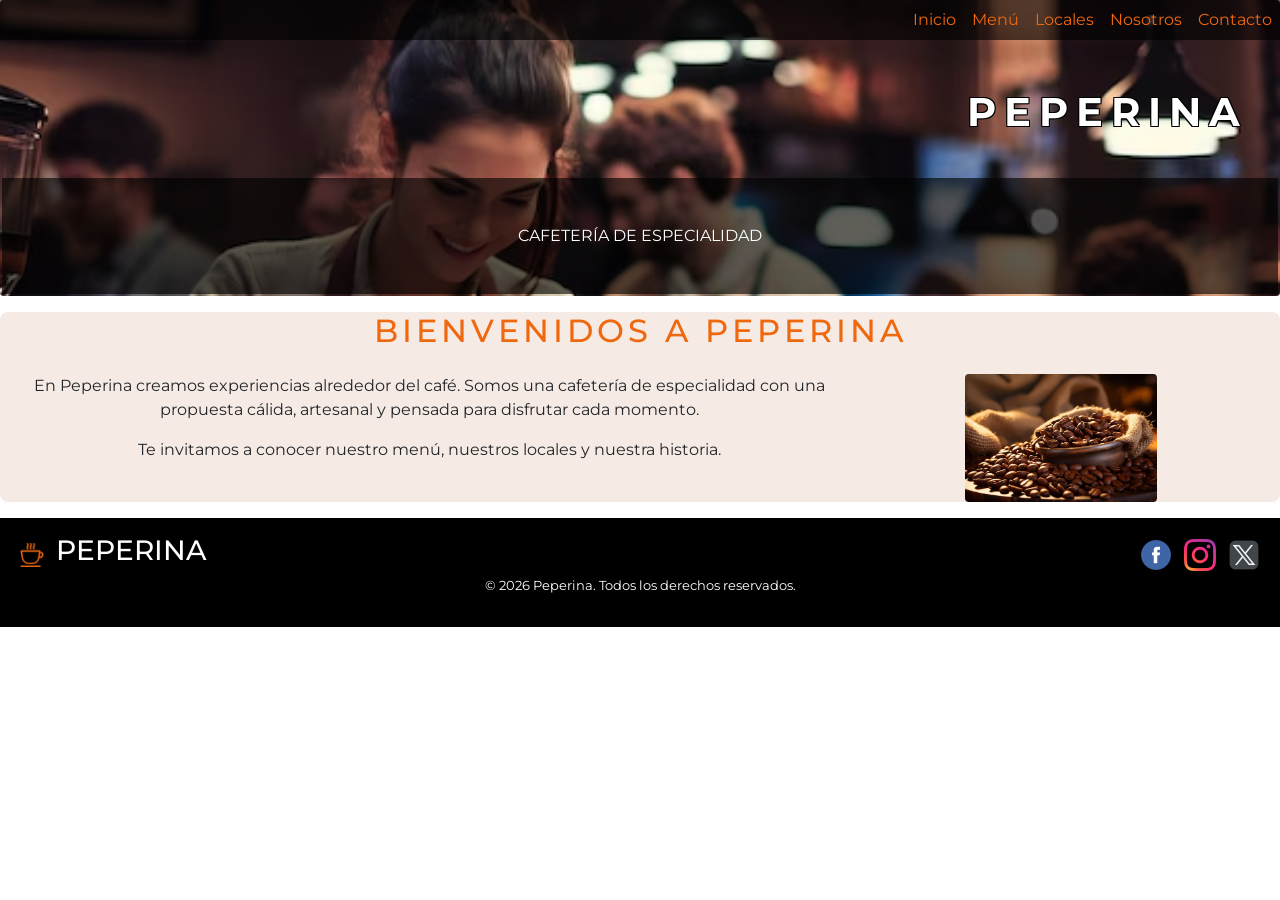
<file: index.html>
<html lang="es">

<head>
    <meta charset="UTF-8">
    <meta name="viewport" content="width=device-width, initial-scale=1.0">
    <title>Peperina | Inicio</title>

    <meta name="description"
    content="Peperina es una cafetería de especialidad en Buenos Aires. Descubrí nuestros cafés artesanales, locales y propuesta gastronómica.">

    <meta name="keywords"
    content="cafetería, café de especialidad, Buenos Aires, espresso, cappuccino, Peperina">

    <meta name="author"
    content="Melina Gomez">

    <meta name="description" content="Peperina es una cafetería de especialidad en Buenos Aires, con café artesanal, locales cálidos y productos seleccionados.">
    <meta name="keywords" content="cafetería, café de especialidad, Peperina, Buenos Aires, cappuccino, espresso">
    <meta name="author" content="Melina Gomez">

    <link rel="shortcut icon" href="./images/icon.png" type="image/x-icon">
    <link rel="stylesheet" href="./css/styles.css">

    <!-- Fuente de Google Fonts-->
    <link rel="preconnect" href="https://fonts.googleapis.com">
    <link rel="preconnect" href="https://fonts.gstatic.com" crossorigin>
    <link href="https://fonts.googleapis.com/css2?family=Montserrat:ital,wght@0,100..900;1,100..900&display=swap" rel="stylesheet">

    <!-- Otra fuente de google-->
    <link href="https://fonts.googleapis.com/css2?family=Playwrite+NZ+Guides&display=swap" rel="stylesheet">

    <!-- Bootstrap-->
    <link href="https://cdn.jsdelivr.net/npm/bootstrap@5.3.0/dist/css/bootstrap.min.css" rel="stylesheet">
</head>

<body>

    <header class="indexHeader">
        <nav>
            <ul class="linksInicio">
                <li><a class="linksInicioStyle" href="./index.html">Inicio</a></li>
                <li><a class="linksInicioStyle" href="./pages/menu.html">Menú</a></li>
                <li><a class="linksInicioStyle" href="./pages/locales.html">Locales</a></li>
                <li><a class="linksInicioStyle" href="./pages/nosotros.html">Nosotros</a></li>
                <li><a class="linksInicioStyle" href="./pages/contacto.html">Contacto</a></li>
            </ul>
        </nav>

        <section id="home" class="indexHome">
            <h1 class="indexPeperina">PEPERINA</h1>
            <p class="indexHomeP">CAFETERÍA DE ESPECIALIDAD</p>
        </section>
    </header>

    <main>

        <section class="bodyMainNuestraPasion">
            <header class="tituloNuestraPasion">
                <h2>BIENVENIDOS A PEPERINA</h2>
            </header>

            <img src="./images/nuestroCafe.jpg" alt="Taza de café de especialidad" class="imgNuestroCafe">

            <article class="nuestraPasiontxt">
                <p>
                    En Peperina creamos experiencias alrededor del café. Somos una cafetería de especialidad
                    con una propuesta cálida, artesanal y pensada para disfrutar cada momento.
                </p>
                <p>
                    Te invitamos a conocer nuestro menú, nuestros locales y nuestra historia.
                </p>
            </article>
        </section>


    </main>

    <footer>
        <section class="footerInicio">
            <div class="logoFooter">
                <img src="./images/iconoTazaFooter.png" alt="Icono de taza de café" class="iconoTazaFooter">
                <h3 class="tituloFooter">PEPERINA</h3>
            </div>

            <nav class="redesFooter">
                <a href="#" aria-label="Facebook">
                    <img src="./images/facebookIcon.png" alt="Icono de Facebook" class="iconoRedes">
                </a>
                <a href="#" aria-label="Instagram">
                    <img src="./images/instagramIcon.png" alt="Icono de Instagram" class="iconoRedes">
                </a>
                <a href="#" aria-label="Twitter">
                    <img src="./images/twitterIcon.png" alt="Icono de Twitter" class="iconoRedes">
                </a>
            </nav>
        </section>

        <p class="copyright">© 2026 Peperina. Todos los derechos reservados.</p>
    </footer>

    <script src="https://cdn.jsdelivr.net/npm/bootstrap@5.3.0/dist/js/bootstrap.bundle.min.js"></script>
</body>
</html>
</file>
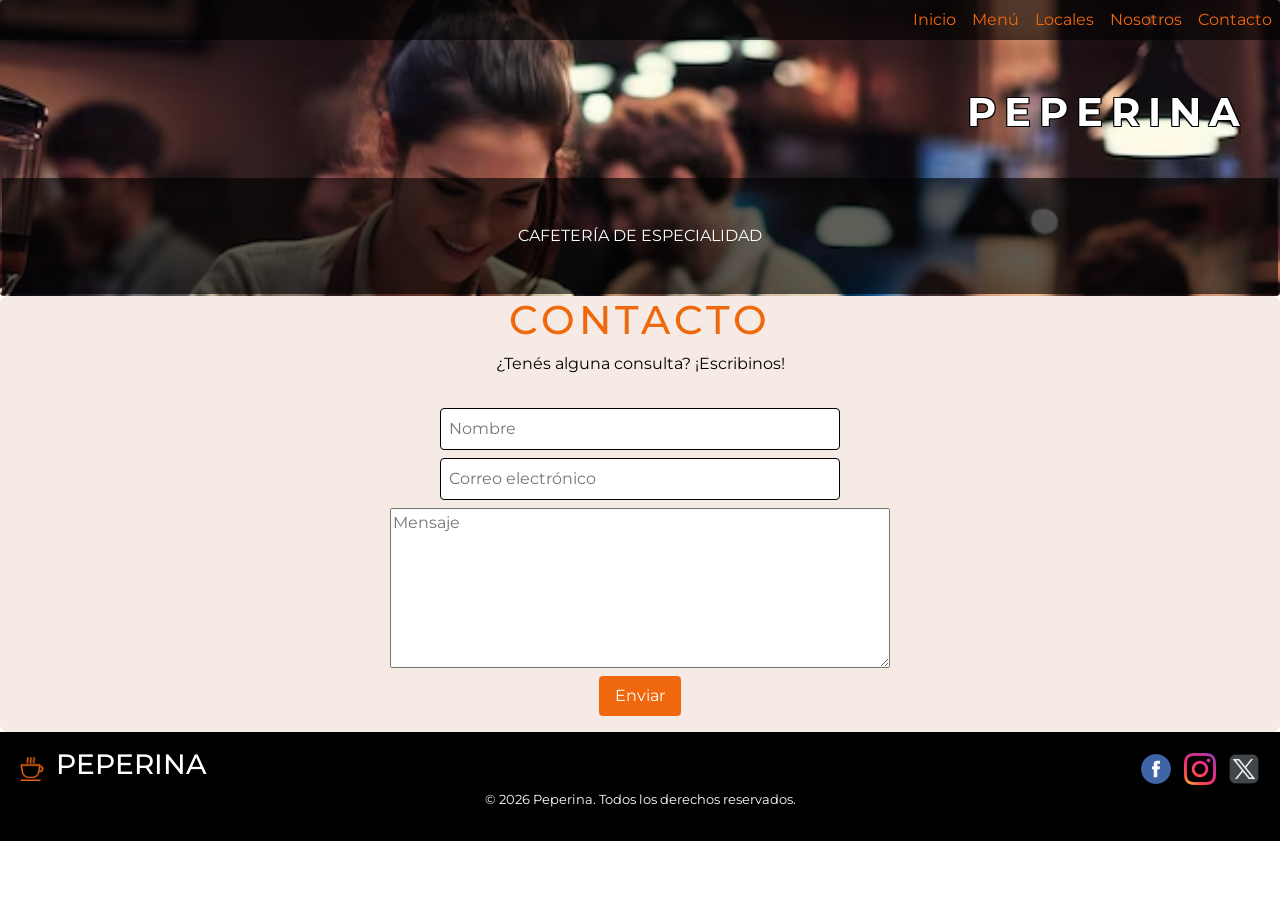
<file: pages/contacto.html>
<!DOCTYPE html>
<html lang="es">

<head>
    <meta charset="UTF-8">
    <meta name="viewport" content="width=device-width, initial-scale=1.0">

    <title>Peperina | Contacto</title>

    <meta name="description"
        content="Contactate con Peperina para consultas, sugerencias o información sobre nuestros productos y locales.">

    <meta name="keywords" content="contacto cafetería, consultas café, Peperina">

    <meta name="author" content="Melina Gomez">

    <link rel="shortcut icon" href="../images/icon.png" type="image/x-icon">
    <link rel="stylesheet" href="../css/styles.css">

    <!-- Fuente de Google Fonts-->
    <link rel="preconnect" href="https://fonts.googleapis.com">
    <link rel="preconnect" href="https://fonts.gstatic.com" crossorigin>
    <link href="https://fonts.googleapis.com/css2?family=Montserrat:ital,wght@0,100..900;1,100..900&display=swap"
        rel="stylesheet">

    <!-- Otra fuente de Google -->
    <link rel="preconnect" href="https://fonts.googleapis.com">
    <link rel="preconnect" href="https://fonts.gstatic.com" crossorigin>
    <link href="https://fonts.googleapis.com/css2?family=Playwrite+NZ+Guides&display=swap" rel="stylesheet">

    <!-- Bootstrap -->
    <link href="https://cdn.jsdelivr.net/npm/bootstrap@5.3.0/dist/css/bootstrap.min.css" rel="stylesheet">
</head>

<body>

    <header class="indexHeader">

        <nav>
            <ul class="linksInicio">
                <li><a class="linksInicioStyle" href="../index.html">Inicio</a></li>
                <li><a class="linksInicioStyle" href="./menu.html">Menú</a></li>
                <li><a class="linksInicioStyle" href="./locales.html">Locales</a></li>
                <li><a class="linksInicioStyle" href="./nosotros.html">Nosotros</a></li>
                <li><a class="linksInicioStyle" href="./contacto.html">Contacto</a></li>
            </ul>
        </nav>

        <section class="indexHome">
            <h1 class="indexPeperina">PEPERINA</h1>
            <p class="indexHomeP">CAFETERÍA DE ESPECIALIDAD</p>
        </section>

    </header>

    <main>

        <section class="contenedorContacto">

            <h1 class="tituloContacto">CONTACTO</h1>

            <p class="pContacto">
                ¿Tenés alguna consulta? ¡Escribinos!
            </p>

            <form class="formularioContacto">

                <input type="text" placeholder="Nombre" class="inputContacto" required>

                <input type="email" placeholder="Correo electrónico" class="inputContacto" required>

                <textarea placeholder="Mensaje" class="textareaContacto" required></textarea>

                <button type="submit" class="btnEnviar">
                    Enviar
                </button>

            </form>

        </section>

    </main>

    <footer>

        <section class="footerInicio">

            <div class="logoFooter">
                <img src="../images/iconoTazaFooter.png" alt="iconoTazaFooter" class="iconoTazaFooter">

                <h3 class="tituloFooter">PEPERINA</h3>
            </div>

            <nav class="redesFooter">
                <a href="#">
                    <img src="../images/facebookIcon.png" alt="iconoFacebook" class="iconoRedes">
                </a>

                <a href="#">
                    <img src="../images/instagramIcon.png" alt="iconoInstagram" class="iconoRedes">
                </a>

                <a href="#">
                    <img src="../images/twitterIcon.png" alt="iconoTwitter" class="iconoRedes">
                </a>
            </nav>

        </section>

        <p class="copyright">
            © 2026 Peperina. Todos los derechos reservados.
        </p>

    </footer>

    <script src="https://cdn.jsdelivr.net/npm/bootstrap@5.3.0/dist/js/bootstrap.bundle.min.js"></script>

</body>

</html>
</file>
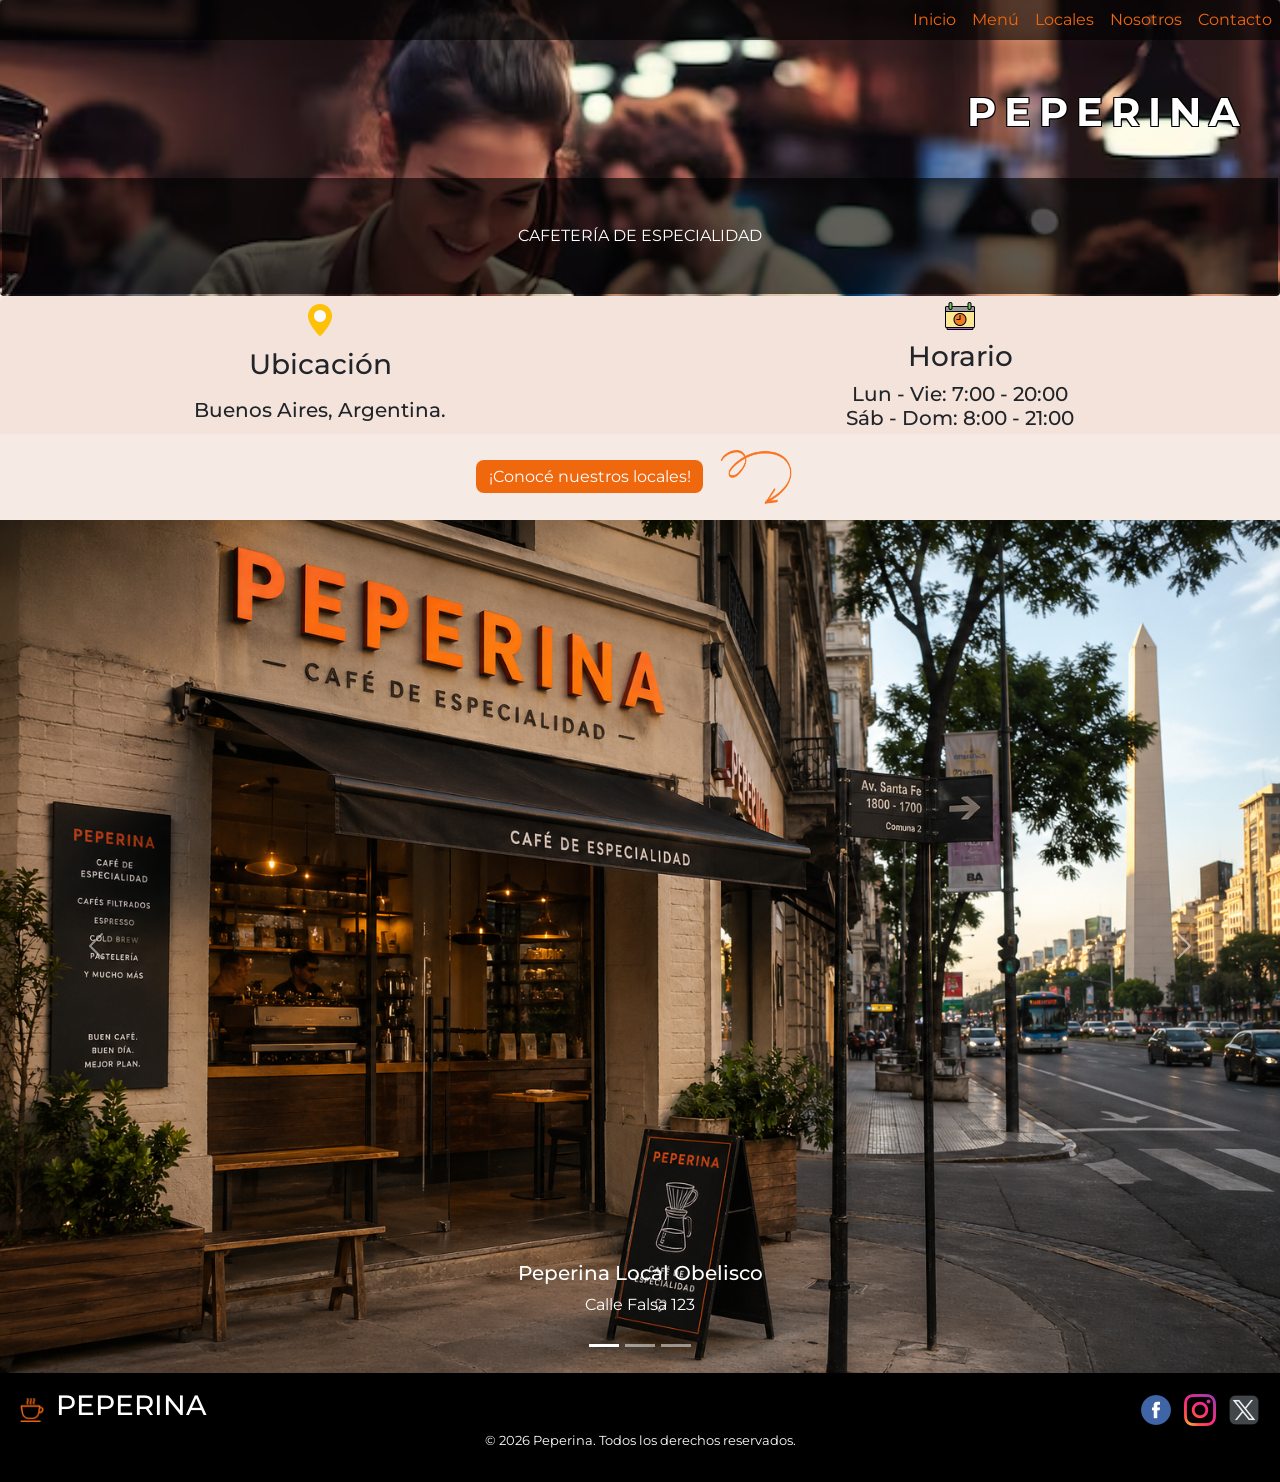
<file: pages/locales.html>
<!DOCTYPE html>
<html lang="es">

<head>
    <meta charset="UTF-8">
    <meta name="viewport" content="width=device-width, initial-scale=1.0">
    <title>Peperina | Locales</title>

    <meta name="description"
    content="Visitá nuestros locales y disfrutá la experiencia Peperina en Buenos Aires.">

    <meta name="keywords"
    content="cafetería Buenos Aires, locales de café, cafetería de especialidad">

    <meta name="author"
    content="Melina Gomez">

    <link rel="shortcut icon" href="../images/icon.png" type="image/x-icon">
    <link rel="stylesheet" href="../css/styles.css">

    <link rel="preconnect" href="https://fonts.googleapis.com">
    <link rel="preconnect" href="https://fonts.gstatic.com" crossorigin>
    <link href="https://fonts.googleapis.com/css2?family=Montserrat:ital,wght@0,100..900;1,100..900&display=swap" rel="stylesheet">
    <link href="https://fonts.googleapis.com/css2?family=Playwrite+NZ+Guides&display=swap" rel="stylesheet">

    <link href="https://cdn.jsdelivr.net/npm/bootstrap@5.3.0/dist/css/bootstrap.min.css" rel="stylesheet">
</head>

<body>

    <header class="indexHeader">
        <nav>
            <ul class="linksInicio">
                <li><a class="linksInicioStyle" href="../index.html">Inicio</a></li>
                <li><a class="linksInicioStyle" href="./menu.html">Menú</a></li>
                <li><a class="linksInicioStyle" href="./locales.html">Locales</a></li>
                <li><a class="linksInicioStyle" href="./nosotros.html">Nosotros</a></li>
                <li><a class="linksInicioStyle" href="./contacto.html">Contacto</a></li>
            </ul>
        </nav>

        <section class="indexHome">
            <h1 class="indexPeperina">PEPERINA</h1>
            <p class="indexHomeP">CAFETERÍA DE ESPECIALIDAD</p>
        </section>
    </header>

    <main>

        <section class="mainDatosLocal">
            <article class="mainDatosLocalUbicacion">
                <img src="../images/ubicacionImg.png" alt="Icono de ubicación" class="iconoDatosLocal">
                <h3 class="DescDatosLocal">Ubicación</h3>
                <h5 class="txtDatosLocal">Buenos Aires, Argentina.</h5>
            </article>

            <article class="mainDatosLocalHora">
                <img src="../images/horarioImg.png" alt="Icono de horario" class="iconoDatosLocal">
                <h3 class="DescDatosLocal">Horario</h3>
                <h5 class="txtDatosLocal">
                    Lun - Vie: 7:00 - 20:00<br>
                    Sáb - Dom: 8:00 - 21:00
                </h5>
            </article>
        </section>

        <section class="contenedorPreCarrousel">
            <p class="conoceNuestrosLocales">¡Conocé nuestros locales! </p>
            <img src="../images/flechitaNaranja.png" alt="Flecha Naranja" class="flechaNar">
        </section>

        <section class="contenedorCarrousel">

            <div id="carouselExampleCaptions" class="carousel slide">
                <div class="carousel-indicators">
                    <button type="button" data-bs-target="#carouselExampleCaptions" data-bs-slide-to="0" class="active" aria-current="true" aria-label="Slide 1"></button>
                    <button type="button" data-bs-target="#carouselExampleCaptions" data-bs-slide-to="1" aria-label="Slide 2"></button>
                    <button type="button" data-bs-target="#carouselExampleCaptions" data-bs-slide-to="2" aria-label="Slide 3"></button>
                </div>

                <div class="carousel-inner">
                    <div class="carousel-item active">
                        <img src="../images/peperinaLocal1.png" class="d-block w-100" alt="Imagen del local Peperina Obelisco">
                        <div class="carousel-caption">
                            <h5>Peperina Local Obelisco</h5>
                            <p>Calle Falsa 123</p>
                        </div>
                    </div>

                    <div class="carousel-item">
                        <img src="../images/peperinaLocal2.png" class="d-block w-100" alt="Imagen del local Peperina CABA 2">
                        <div class="carousel-caption">
                            <h5>Peperina Local CABA 2</h5>
                            <p>Calle Krank & Kodos 1122</p>
                        </div>
                    </div>

                    <div class="carousel-item">
                        <img src="../images/peperinaLocal3.png" class="d-block w-100" alt="Imagen del local Peperina CABA 3">
                        <div class="carousel-caption">
                            <h5>Peperina Local CABA 3</h5>
                            <p>Calle Montgomery Burns 444</p>
                        </div>
                    </div>
                </div>

                <button class="carousel-control-prev" type="button" data-bs-target="#carouselExampleCaptions" data-bs-slide="prev">
                    <span class="carousel-control-prev-icon" aria-hidden="true"></span>
                    <span class="visually-hidden">Anterior</span>
                </button>

                <button class="carousel-control-next" type="button" data-bs-target="#carouselExampleCaptions" data-bs-slide="next">
                    <span class="carousel-control-next-icon" aria-hidden="true"></span>
                    <span class="visually-hidden">Siguiente</span>
                </button>
            </div>
        </section>

    </main>

    <footer>
        <section class="footerInicio">
            <div class="logoFooter">
                <img src="../images/iconoTazaFooter.png" alt="Icono de taza de café" class="iconoTazaFooter">
                <h3 class="tituloFooter">PEPERINA</h3>
            </div>

            <nav class="redesFooter">
                <a href="#" aria-label="Facebook"><img src="../images/facebookIcon.png" alt="Icono de Facebook" class="iconoRedes"></a>
                <a href="#" aria-label="Instagram"><img src="../images/instagramIcon.png" alt="Icono de Instagram" class="iconoRedes"></a>
                <a href="#" aria-label="Twitter"><img src="../images/twitterIcon.png" alt="Icono de Twitter" class="iconoRedes"></a>
            </nav>
        </section>

        <p class="copyright">© 2026 Peperina. Todos los derechos reservados.</p>
    </footer>

    <script src="https://cdn.jsdelivr.net/npm/bootstrap@5.3.0/dist/js/bootstrap.bundle.min.js"></script>
</body>
</html>
</file>
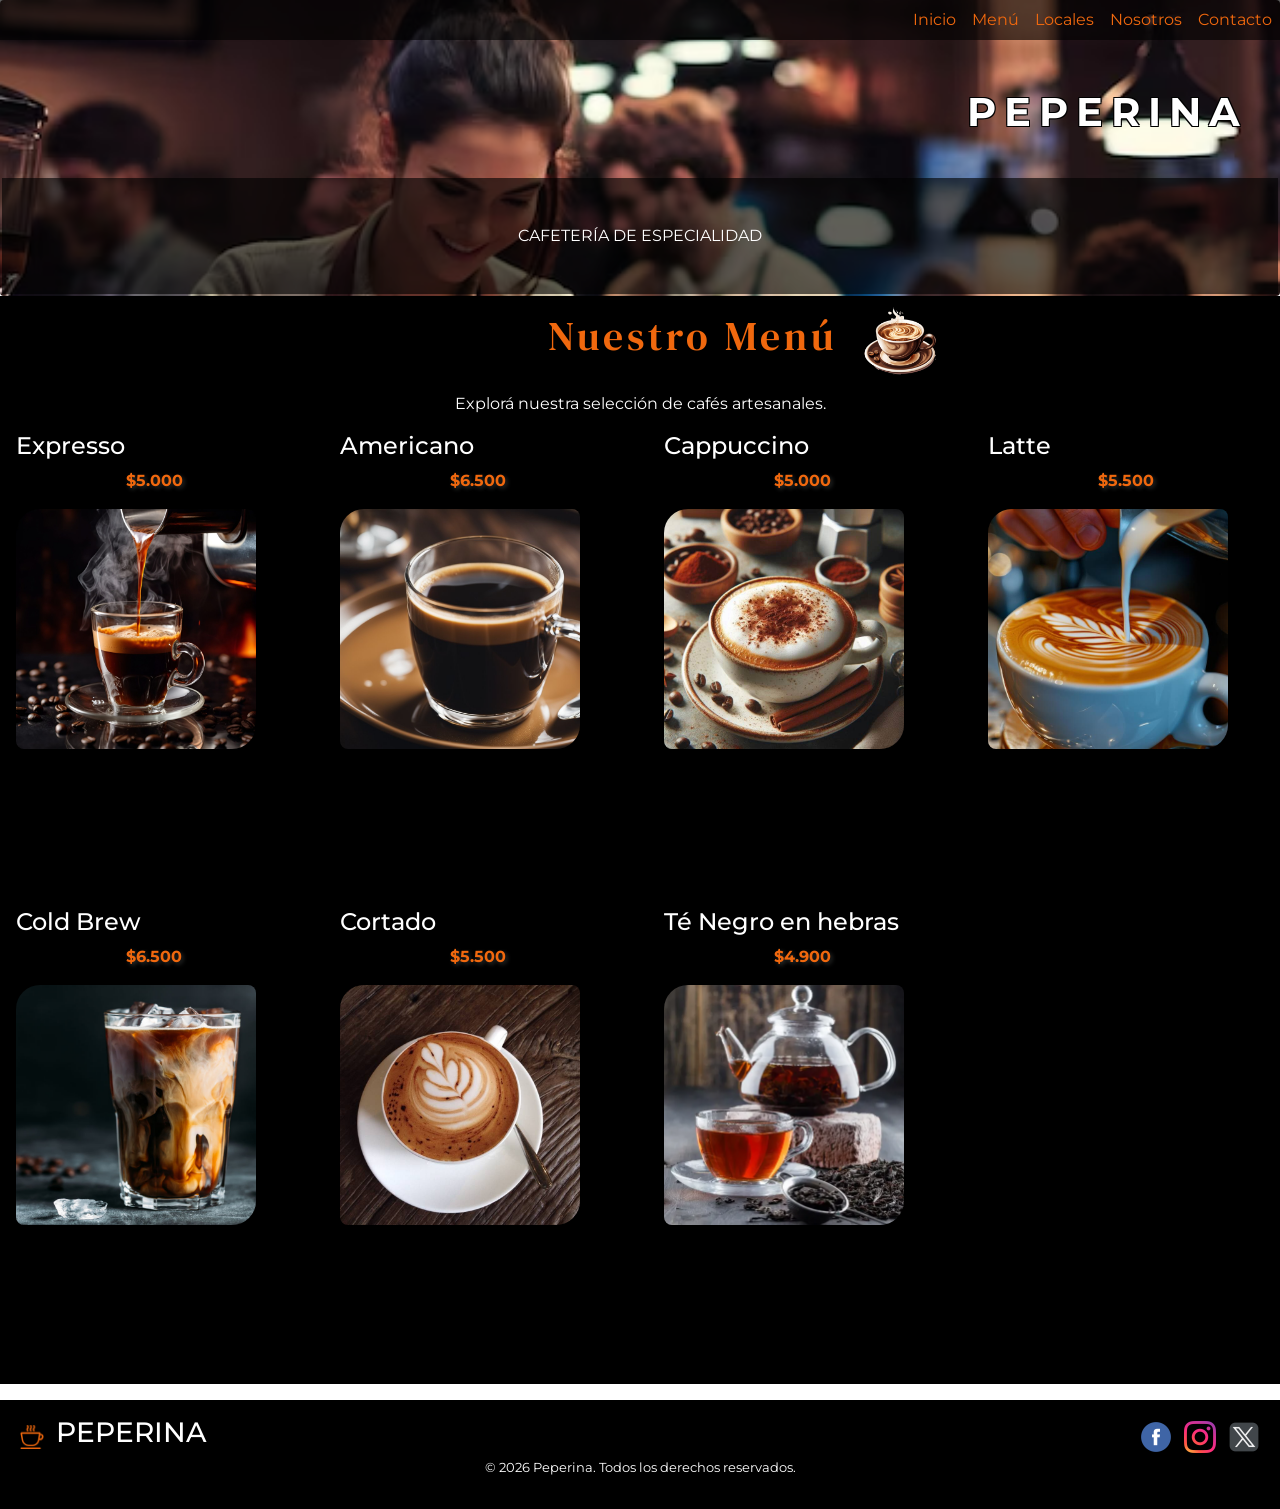
<file: pages/menu.html>
<!DOCTYPE html>
<html lang="es">

<head>
    <meta charset="UTF-8">
    <meta name="viewport" content="width=device-width, initial-scale=1.0">
    <title>Peperina | Menú</title>

    <meta name="description"
        content="Conocé el menú de Peperina. Cafés de especialidad, cappuccino, latte, americano, cold brew y más.">

    <meta name="keywords" content="menú cafetería, café artesanal, espresso, latte, cappuccino, cold brew">

    <meta name="author" content="Melina Gomez">

    <link rel="shortcut icon" href="../images/icon.png" type="image/x-icon">
    <link rel="stylesheet" href="../css/styles.css">

    <link rel="preconnect" href="https://fonts.googleapis.com">
    <link rel="preconnect" href="https://fonts.gstatic.com" crossorigin>
    <link href="https://fonts.googleapis.com/css2?family=Montserrat:ital,wght@0,100..900;1,100..900&display=swap"
        rel="stylesheet">
    <link href="https://fonts.googleapis.com/css2?family=DM+Serif+Text:ital@0;1&display=swap" rel="stylesheet">

    <link href="https://cdn.jsdelivr.net/npm/bootstrap@5.3.0/dist/css/bootstrap.min.css" rel="stylesheet">
</head>

<body>

    <header class="indexHeader">
        <nav>
            <ul class="linksInicio">
                <li><a class="linksInicioStyle" href="../index.html">Inicio</a></li>
                <li><a class="linksInicioStyle" href="./menu.html">Menú</a></li>
                <li><a class="linksInicioStyle" href="./locales.html">Locales</a></li>
                <li><a class="linksInicioStyle" href="./nosotros.html">Nosotros</a></li>
                <li><a class="linksInicioStyle" href="./contacto.html">Contacto</a></li>
            </ul>
        </nav>

        <section class="indexHome">
            <h1 class="indexPeperina">PEPERINA</h1>
            <p class="indexHomeP">CAFETERÍA DE ESPECIALIDAD</p>
        </section>
    </header>

    <main>

        <section class="bodyMainNuestroMenu">
            <header class="nuestroMenuTitulo">
                <h1 class="tituloMenu">Nuestro Menú</h1>
                <img src="../images/imgCafeIcono.png" alt="Icono de café" class="iconoCafeNuestroMenu">
            </header>

            <p class="pMenu">Explorá nuestra selección de cafés artesanales.</p>

            <section class="contenedorMenu">

                <article class="cardCafe">

                    <section class="cardInner">
                        <section class="cardFront">

                            <h4 class="nombreCafe">Expresso</h4>
                            <p class="precioCafe">$5.000</p>
                            <img src="../images/expressoImg.jpeg" alt="Foto de café expresso" class="imgCafe">
                        </section>


                        <section class="cardBack">
                            <p class="descCafe">Café espresso intenso y aromático, preparado mediante extracción a
                                presión. Destaca por su sabor concentrado, cuerpo equilibrado y una cremosa capa dorada
                                característica.</p>
                        </section>

                    </section>

                </article>


                <article class="cardCafe">

                    <section class="cardInner">
                        <section class="cardFront">

                            <h4 class="nombreCafe">Americano</h4>
                            <p class="precioCafe">$6.500</p>
                            <img src="../images/americanoImg.jpg" alt="Foto de café americano" class="imgCafe">
                        </section>


                        <section class="cardBack">
                            <p class="descCafe">Café americano suave y equilibrado, elaborado al combinar espresso con
                                agua caliente. Conserva el aroma y sabor del café, ofreciendo una experiencia más ligera
                                y prolongada.</p>
                        </section>

                    </section>

                </article>


                <article class="cardCafe">

                    <section class="cardInner">
                        <section class="cardFront">

                            <h4 class="nombreCafe">Cappuccino</h4>
                            <p class="precioCafe">$5.000</p>
                            <img src="../images/cappuccinoImg.jpg" alt="Foto de cappuccino" class="imgCafe">
                        </section>


                        <section class="cardBack">
                            <p class="descCafe">Cappuccino artesanal elaborado con espresso de calidad, leche vaporizada
                                y espuma sedosa. Finalizado con una delicada mezcla de canela y cacao amargo, que aporta
                                aroma, equilibrio y sofisticación.</p>
                        </section>

                    </section>

                </article>

                <article class="cardCafe">

                    <section class="cardInner">
                        <section class="cardFront">

                            <h4 class="nombreCafe">Latte</h4>
                            <p class="precioCafe">$5.500</p>
                            <img src="../images/latteImg.jpeg" alt="Foto de latte" class="imgCafe">
                        </section>


                        <section class="cardBack">
                            <p class="descCafe">Latte suave y cremoso, preparado con espresso de especialidad y
                                abundante leche vaporizada. Su textura aterciopelada y sabor equilibrado lo convierten
                                en una opción clásica y reconfortante.</p>
                        </section>

                    </section>

                </article>
                <article class="cardCafe">

                    <section class="cardInner">
                        <section class="cardFront">

                            <h4 class="nombreCafe">Cold Brew</h4>
                            <p class="precioCafe">$6.500</p>
                            <img src="../images/coldBrewImg.jpg" alt="Foto de café cold brew" class="imgCafe">
                        </section>


                        <section class="cardBack">
                            <p class="descCafe">Cold Brew elaborado mediante una lenta infusión de café en agua fría
                                durante varias horas. Este método resalta sabores más suaves y dulces, reduce la acidez
                                y ofrece una bebida refrescante, aromática y de gran cuerpo. ❄️</p>
                        </section>

                    </section>

                </article>

                <article class="cardCafe">

                    <section class="cardInner">
                        <section class="cardFront">

                            <h4 class="nombreCafe">Cortado</h4>
                            <p class="precioCafe">$5.500</p>
                            <img src="../images/cafeCortadoImg.jpg" alt="Foto de café cortado" class="imgCafe">
                        </section>


                        <section class="cardBack">
                            <p class="descCafe">Café cortado elaborado con una medida de espresso y una pequeña cantidad
                                de leche caliente. La leche suaviza la intensidad del café sin opacar su carácter,
                                logrando una bebida equilibrada, aromática y de sabor definido.</p>
                        </section>

                    </section>

                </article>

                <article class="cardCafe">

                    <section class="cardInner">
                        <section class="cardFront">

                            <h4 class="nombreCafe">Té Negro en hebras</h4>
                            <p class="precioCafe">$4.900</p>
                            <img src="../images/teHebrasImg.png" alt="Foto de té negro en hebras" class="imgCafe">
                        </section>


                        <section class="cardBack">
                            <p class="descCafe">Té negro en hebras de aroma intenso y sabor profundo, elaborado a partir
                                de hojas cuidadosamente seleccionadas. Su perfil robusto y ligeramente maltoso lo
                                convierte en una opción clásica, reconfortante y perfecta para cualquier momento del
                                día.</p>
                        </section>

                    </section>

                </article>

            </section>
        </section>

    </main>

    <footer>
        <section class="footerInicio">
            <div class="logoFooter">
                <img src="../images/iconoTazaFooter.png" alt="Icono de taza de café" class="iconoTazaFooter">
                <h3 class="tituloFooter">PEPERINA</h3>
            </div>

            <nav class="redesFooter">
                <a href="#" aria-label="Facebook"><img src="../images/facebookIcon.png" alt="Icono de Facebook"
                        class="iconoRedes"></a>
                <a href="#" aria-label="Instagram"><img src="../images/instagramIcon.png" alt="Icono de Instagram"
                        class="iconoRedes"></a>
                <a href="#" aria-label="Twitter"><img src="../images/twitterIcon.png" alt="Icono de Twitter"
                        class="iconoRedes"></a>
            </nav>
        </section>

        <p class="copyright">© 2026 Peperina. Todos los derechos reservados.</p>
    </footer>

    <script src="https://cdn.jsdelivr.net/npm/bootstrap@5.3.0/dist/js/bootstrap.bundle.min.js"></script>
</body>

</html>
</file>
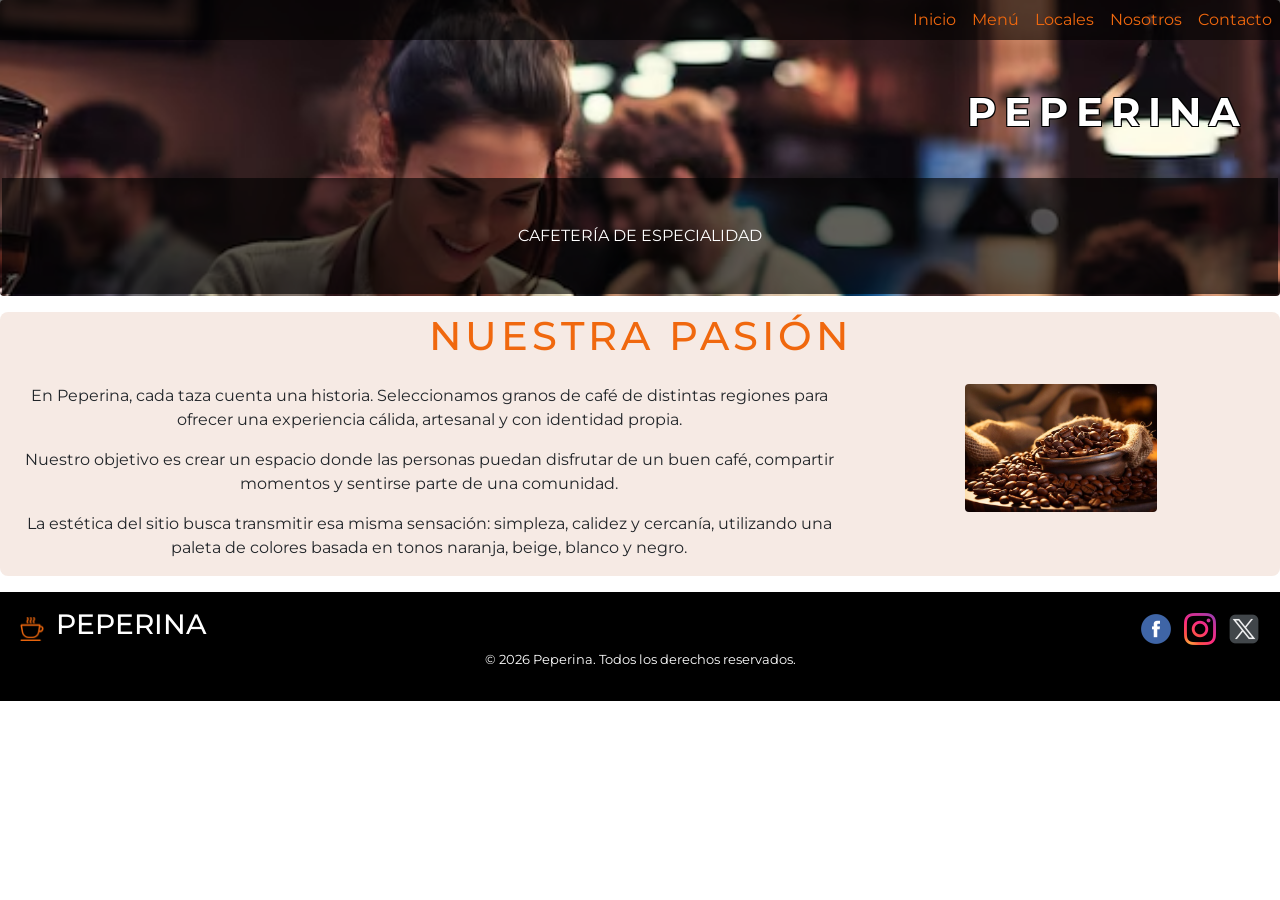
<file: pages/nosotros.html>
<!DOCTYPE html>
<html lang="es">

<head>
    <meta charset="UTF-8">
    <meta name="viewport" content="width=device-width, initial-scale=1.0">
    <title>Peperina | Nosotros</title>

    <meta name="description"
        content="Conocé la historia y la pasión detrás de Peperina, una cafetería de especialidad dedicada a ofrecer experiencias únicas.">

    <meta name="keywords" content="cafetería de especialidad, historia de cafetería, café artesanal, Peperina">

    <meta name="author" content="Melina Gomez">

    <link rel="shortcut icon" href="../images/icon.png" type="image/x-icon">
    <link rel="stylesheet" href="../css/styles.css">

    <link rel="preconnect" href="https://fonts.googleapis.com">
    <link rel="preconnect" href="https://fonts.gstatic.com" crossorigin>
    <link href="https://fonts.googleapis.com/css2?family=Montserrat:ital,wght@0,100..900;1,100..900&display=swap"
        rel="stylesheet">
    <link href="https://fonts.googleapis.com/css2?family=Playwrite+NZ+Guides&display=swap" rel="stylesheet">

    <link href="https://cdn.jsdelivr.net/npm/bootstrap@5.3.0/dist/css/bootstrap.min.css" rel="stylesheet">
</head>

<body>

    <header class="indexHeader">
        <nav>
            <ul class="linksInicio">
                <li><a class="linksInicioStyle" href="../index.html">Inicio</a></li>
                <li><a class="linksInicioStyle" href="./menu.html">Menú</a></li>
                <li><a class="linksInicioStyle" href="./locales.html">Locales</a></li>
                <li><a class="linksInicioStyle" href="./nosotros.html">Nosotros</a></li>
                <li><a class="linksInicioStyle" href="./contacto.html">Contacto</a></li>
            </ul>
        </nav>

        <section class="indexHome">
            <h1 class="indexPeperina">PEPERINA</h1>
            <p class="indexHomeP">CAFETERÍA DE ESPECIALIDAD</p>
        </section>
    </header>

    <main>

        <section class="bodyMainNuestraPasion">
            <header class="tituloNuestraPasion">
                <h1>NUESTRA PASIÓN</h1>
            </header>

            <img src="../images/nuestroCafe.jpg" alt="Café de especialidad servido en Peperina" class="imgNuestroCafe">

            <article class="nuestraPasiontxt">
                <p>
                    En Peperina, cada taza cuenta una historia. Seleccionamos granos de café de distintas regiones
                    para ofrecer una experiencia cálida, artesanal y con identidad propia.
                </p>

                <p>
                    Nuestro objetivo es crear un espacio donde las personas puedan disfrutar de un buen café,
                    compartir momentos y sentirse parte de una comunidad.
                </p>

                <p>
                    La estética del sitio busca transmitir esa misma sensación: simpleza, calidez y cercanía,
                    utilizando una paleta de colores basada en tonos naranja, beige, blanco y negro.
                </p>
            </article>
        </section>

    </main>

    <footer>
        <section class="footerInicio">
            <div class="logoFooter">
                <img src="../images/iconoTazaFooter.png" alt="Icono de taza de café" class="iconoTazaFooter">
                <h3 class="tituloFooter">PEPERINA</h3>
            </div>

            <nav class="redesFooter">
                <a href="#" aria-label="Facebook"><img src="../images/facebookIcon.png" alt="Icono de Facebook"
                        class="iconoRedes"></a>
                <a href="#" aria-label="Instagram"><img src="../images/instagramIcon.png" alt="Icono de Instagram"
                        class="iconoRedes"></a>
                <a href="#" aria-label="Twitter"><img src="../images/twitterIcon.png" alt="Icono de Twitter"
                        class="iconoRedes"></a>
            </nav>
        </section>

        <p class="copyright">© 2026 Peperina. Todos los derechos reservados.</p>
    </footer>

    <script src="https://cdn.jsdelivr.net/npm/bootstrap@5.3.0/dist/js/bootstrap.bundle.min.js"></script>
</body>

</html>
</file>
<file: css/styles.css>
.tituloNuestraPasion, .bodyMainNuestroMenu .tituloMenu, .contenedorContacto .tituloContacto {
  text-align: center;
  color: #f0680e;
  letter-spacing: 0.25rem;
}

/*Estilos generales*/
* {
  font-family: "Montserrat", sans-serif;
  font-optical-sizing: auto;
}

/* Header estilos */
/*Body estilos*/
.indexHeader {
  background-image: url(../images/backgroundHeader.jpg);
  background-size: cover;
  background-repeat: no-repeat;
  border-radius: 0.25rem;
}
.indexHeader .indexPeperina {
  padding: 2rem;
  letter-spacing: 0.5rem;
  color: #fff;
  text-shadow: 1px 1px 0 #000000, -1px 1px 0 #000000, 1px -1px 0 #000000, -1px -1px 0 #000000;
}

.indexHomeP {
  display: flex;
  flex-direction: row;
  justify-content: center;
  align-items: center;
  gap: 0.1rem;
  margin: 0.1rem;
  background-color: rgba(0, 0, 0, 0.6235294118);
}

a {
  color: #f0680e;
  text-decoration: none;
}

.linksInicio {
  display: flex;
  flex-direction: row;
  justify-content: flex-end;
  align-items: center;
  gap: 1rem;
  padding: 0.5rem;
  list-style-type: none;
  background-color: rgba(0, 0, 0, 0.6235294118);
}
.linksInicio .linksInicioStyle {
  color: #f0680e;
  text-decoration: none;
}

.indexHome {
  display: grid;
  grid-template-columns: 1fr;
  grid-template-rows: repeat(2, 1fr);
  gap: 0;
  color: #fff;
  text-align: center;
}

main {
  background-color: rgba(241, 224, 214, 0.662745098);
  border-radius: 0.5rem;
}

.bodyMainNuestraPasion {
  display: grid;
  grid-template-columns: 1fr;
  grid-template-rows: auto;
  gap: 1rem;
  margin: 1rem;
  justify-items: center;
}

.imgNuestroCafe {
  width: 12rem;
  height: auto;
  border-radius: 0.25rem;
}

.nuestraPasiontxt {
  text-align: center;
}

.contenedorMenu {
  padding-bottom: 3rem;
}
.contenedorMenu .cardCafe {
  width: 90vw;
  max-width: 340px;
  height: 430px;
  perspective: 1000px;
  margin: 0 auto 3rem auto;
}
.contenedorMenu .cardInner {
  width: 100%;
  height: 100%;
  position: relative;
  transition: transform 0.8s;
  transform-style: preserve-3d;
}
.contenedorMenu .cardCafe:hover .cardInner {
  transform: rotateY(180deg);
}
.contenedorMenu .cardFront,
.contenedorMenu .cardBack {
  position: absolute;
  width: 100%;
  height: 100%;
  backface-visibility: hidden;
  border-radius: 10px;
}
.contenedorMenu .cardFront img {
  width: 100%;
  height: 100%;
  object-fit: cover;
}
.contenedorMenu .descCafe {
  text-align: center;
  text-shadow: 2px 2px 4px rgba(0, 0, 0, 0.4);
}
.contenedorMenu .cardBack {
  background-color: #f0680e;
  transform: rotateY(180deg);
  display: flex;
  flex-direction: column;
  justify-content: center;
  align-items: center;
  gap: 1rem;
}
.contenedorMenu .precioCafe {
  grid-area: 3/1/4/2;
  text-align: center;
  color: #f0680e;
  font-weight: bold;
  text-shadow: 2px 2px 4px rgb(46, 48, 47);
}

.bodyMainNuestroMenu {
  background-color: #000000;
}
.bodyMainNuestroMenu .nuestroMenuTitulo {
  display: grid;
  grid-template-columns: repeat(3, 1fr);
  grid-template-rows: 1fr;
}
.bodyMainNuestroMenu .tituloMenu {
  justify-self: flex-end;
  grid-area: 1/1/2/3;
  font-family: "DM Serif Text", serif;
  font-weight: 400;
  font-style: normal;
  padding: 1rem;
}
.bodyMainNuestroMenu .iconoCafeNuestroMenu {
  grid-area: 1/3/2/4;
  height: 6rem;
  width: 6rem;
  justify-self: flex-start;
  align-self: center;
}
.bodyMainNuestroMenu .pMenu {
  color: #fff;
  text-align: center;
}
.bodyMainNuestroMenu .contenedorMenu {
  display: grid;
  gap: 3rem;
  margin: 1rem;
  justify-items: center;
  color: #fff;
}
.bodyMainNuestroMenu .menuCafe {
  display: grid;
  grid-template-columns: repeat(2, 1fr);
  grid-template-rows: repeat(3, 1fr);
}
.bodyMainNuestroMenu .menuCafe .nombreCafe {
  grid-area: 1/1/2/2;
  text-align: center;
  color: #f0680e;
}
.bodyMainNuestroMenu .menuCafe .imgCafe {
  grid-area: 1/2/4/3;
  width: 8rem;
  height: 8rem;
  object-fit: cover;
  padding: 0.3rem;
  background-color: #fff;
  border-radius: 1rem 0.4rem 1rem 0.4rem;
  border: 1px solid rgba(0, 0, 0, 0.1);
  margin: 0.75rem;
  box-shadow: 0 2px 8px rgba(0, 0, 0, 0.12);
}

.mainDatosLocal {
  display: grid;
  grid-template-columns: repeat(2, 1fr);
  grid-template-rows: 1fr;
  gap: 0;
  background-color: rgba(241, 224, 214, 0.662745098);
}
.mainDatosLocal .mainDatosLocalUbicacion {
  grid-area: 1/1/2/2;
  display: grid;
  grid-template-columns: 1fr;
  grid-template-rows: auto;
  border-radius: 25%;
}
.mainDatosLocal .iconoDatosLocal {
  grid-template-areas: 1/1/2/2;
  width: 2rem;
  height: 2rem;
  align-self: center;
  justify-self: center;
  margin: 0.25rem;
}
.mainDatosLocal .DescDatosLocal {
  grid-area: 2/1/3/2;
  text-align: center;
  align-self: flex-start;
  margin: 0.25rem;
}
.mainDatosLocal .txtDatosLocal {
  grid-area: 3/1/4/2;
  text-align: center;
  align-self: flex-start;
  margin: 0.25rem;
}
.mainDatosLocal .mainDatosLocalHora {
  grid-area: 1/2/2/3;
  display: grid;
  grid-template-columns: 1fr;
  grid-template-rows: auto;
  border-radius: 25%;
}

.contenedorPreCarrousel {
  display: flex;
  justify-content: center;
  align-items: center;
  gap: 0.3rem;
  margin: 1rem 0;
}
.contenedorPreCarrousel .conoceNuestrosLocales {
  background-color: #f0680e;
  color: #fff;
  padding: 0.3rem 0.8rem;
  border-radius: 0.5rem;
  margin: 0;
  width: fit-content;
}
.contenedorPreCarrousel .flechaNar {
  width: 6rem;
  height: auto;
}

.contenedorContacto {
  display: flex;
  flex-direction: column;
}
.contenedorContacto .pContacto {
  text-align: center;
  color: #000000;
}
.contenedorContacto .formularioContacto {
  display: flex;
  flex-direction: column;
  justify-content: center;
  align-items: center;
  gap: 0.5rem;
  margin: 1rem;
}
.contenedorContacto .formularioContacto .inputContacto {
  padding: 0.5rem;
  border-radius: 0.25rem;
  border: 1px solid #000000;
  width: 100%;
  max-width: 400px;
}
.contenedorContacto .formularioContacto .btnEnviar {
  background-color: #f0680e;
  color: #fff;
  padding: 0.5rem 1rem;
  border-radius: 0.25rem;
  border: none;
  cursor: pointer;
}
.contenedorContacto .formularioContacto .btnEnviar:hover {
  background-color: rgb(243.7007874016, 133.937007874, 61.2992125984);
}
.contenedorContacto .formularioContacto .textareaContacto {
  width: 80%;
  max-width: 500px;
  height: 10rem;
  display: block;
  margin: 0 auto;
}

.iconoTazaFooter {
  width: 1rem;
  height: 1rem;
  margin: 0.25rem;
}

footer {
  background-color: #000000;
  padding: 1rem;
}
footer .logoFooter {
  display: flex;
  align-items: center;
  gap: 0.5rem;
}
footer .logoFooter .tituloFooter {
  color: #fff;
}
footer .logoFooter .iconoTazaFooter {
  width: 1.5rem;
  height: 1.5rem;
}
footer .footerInicio {
  display: flex;
  justify-content: space-between;
  align-items: center;
}
footer .footerInicio .redesFooter {
  display: flex;
  gap: 0.25rem;
  margin-left: auto;
}
footer .footerInicio .redesFooter .iconoRedes {
  width: 2rem;
  height: 2rem;
  margin: 0.25rem;
}
footer .copyright {
  text-align: center;
  color: #fff;
  font-size: 0.8rem;
}

@media (min-width: 600px) {
  .indexHeader {
    background-image: url(../images/backgroundHeaderTablet.png);
  }
  .indexHeader .indexPeperina {
    font-weight: bold;
    justify-self: flex-end;
  }
  .indexHomeP {
    display: flex;
    align-items: center;
    justify-content: center;
    background-color: rgba(0, 0, 0, 0.6235294118);
  }
  a {
    color: #f0680e;
    text-decoration: none;
  }
  .linksInicio {
    display: flex;
    flex-direction: row;
    justify-content: flex-end;
    align-items: center;
    gap: 1rem;
    padding: 0.5rem;
    gap: 1rem;
    list-style-type: none;
    background-color: rgba(0, 0, 0, 0.6235294118);
  }
  .linksInicio .linksInicioStyle {
    color: #f0680e;
    text-decoration: none;
  }
  .indexHome {
    display: grid;
    grid-template-columns: 1fr;
    grid-template-rows: repeat(2, 1fr);
    gap: 0;
    color: #fff;
    text-align: center;
  }
  main {
    background-color: rgba(241, 224, 214, 0.662745098);
    border-radius: 0.5rem;
  }
  .bodyMainNuestraPasion {
    grid-template-columns: repeat(3, 1fr);
  }
  .tituloNuestraPasion {
    grid-area: 1/1/2/4;
    justify-self: center;
  }
  .nuestraPasiontxt {
    grid-area: 2/1/3/3;
  }
  .bodyMainNuestroMenu .contenedorMenu {
    grid-template-columns: repeat(2, 1fr);
  }
  .bodyMainNuestroMenu .contenedorMenu img {
    max-width: 100%;
    display: block;
  }
  .bodyMainNuestroMenu .cardCafe {
    width: 100%;
    max-width: 280px;
    height: 380px;
  }
}
@media (min-width: 1003px) {
  .bodyMainNuestroMenu .contenedorMenu {
    grid-template-columns: repeat(3, 1fr);
  }
  .bodyMainNuestroMenu .contenedorMenu .menuCafe {
    display: grid;
    grid-template-rows: repeat(5, auto);
    grid-template-columns: 1fr;
  }
  .bodyMainNuestroMenu .contenedorMenu .menuCafe .nombreCafe {
    grid-area: 1/1/2/1;
    justify-self: center;
  }
  .bodyMainNuestroMenu .contenedorMenu .menuCafe .descCafe {
    grid-area: 2/1/3/1;
  }
  .bodyMainNuestroMenu .contenedorMenu .menuCafe .precioCafe {
    grid-area: 3/1/4/1;
  }
  .bodyMainNuestroMenu .contenedorMenu .menuCafe .imgCafe {
    grid-area: 4/1/6/1;
    justify-self: center;
    width: 15rem;
    height: 15rem;
    object-fit: cover;
    border-radius: 1.5rem 0.5rem 1.5rem 0.5rem;
    box-shadow: 0 4px 10px rgba(0, 0, 0, 0.15);
  }
}
@media (min-width: 1200px) {
  .bodyMainNuestroMenu .contenedorMenu {
    grid-template-columns: repeat(4, 1fr);
  }
  .bodyMainNuestroMenu .contenedorMenu .nombreCafe {
    grid-area: 1/1/2/1;
    justify-self: center;
  }
  .bodyMainNuestroMenu .contenedorMenu .descCafe {
    grid-area: 2/1/3/1;
  }
  .bodyMainNuestroMenu .contenedorMenu .precioCafe {
    grid-area: 3/1/4/1;
  }
  .bodyMainNuestroMenu .contenedorMenu .imgCafe {
    grid-area: 4/1/6/1;
    justify-self: center;
    width: 15rem;
    height: 15rem;
    object-fit: cover;
    border-radius: 1.5rem 0.5rem 1.5rem 0.5rem;
    box-shadow: 0 4px 10px rgba(0, 0, 0, 0.15);
  }
}

/*# sourceMappingURL=styles.css.map */
</file>
